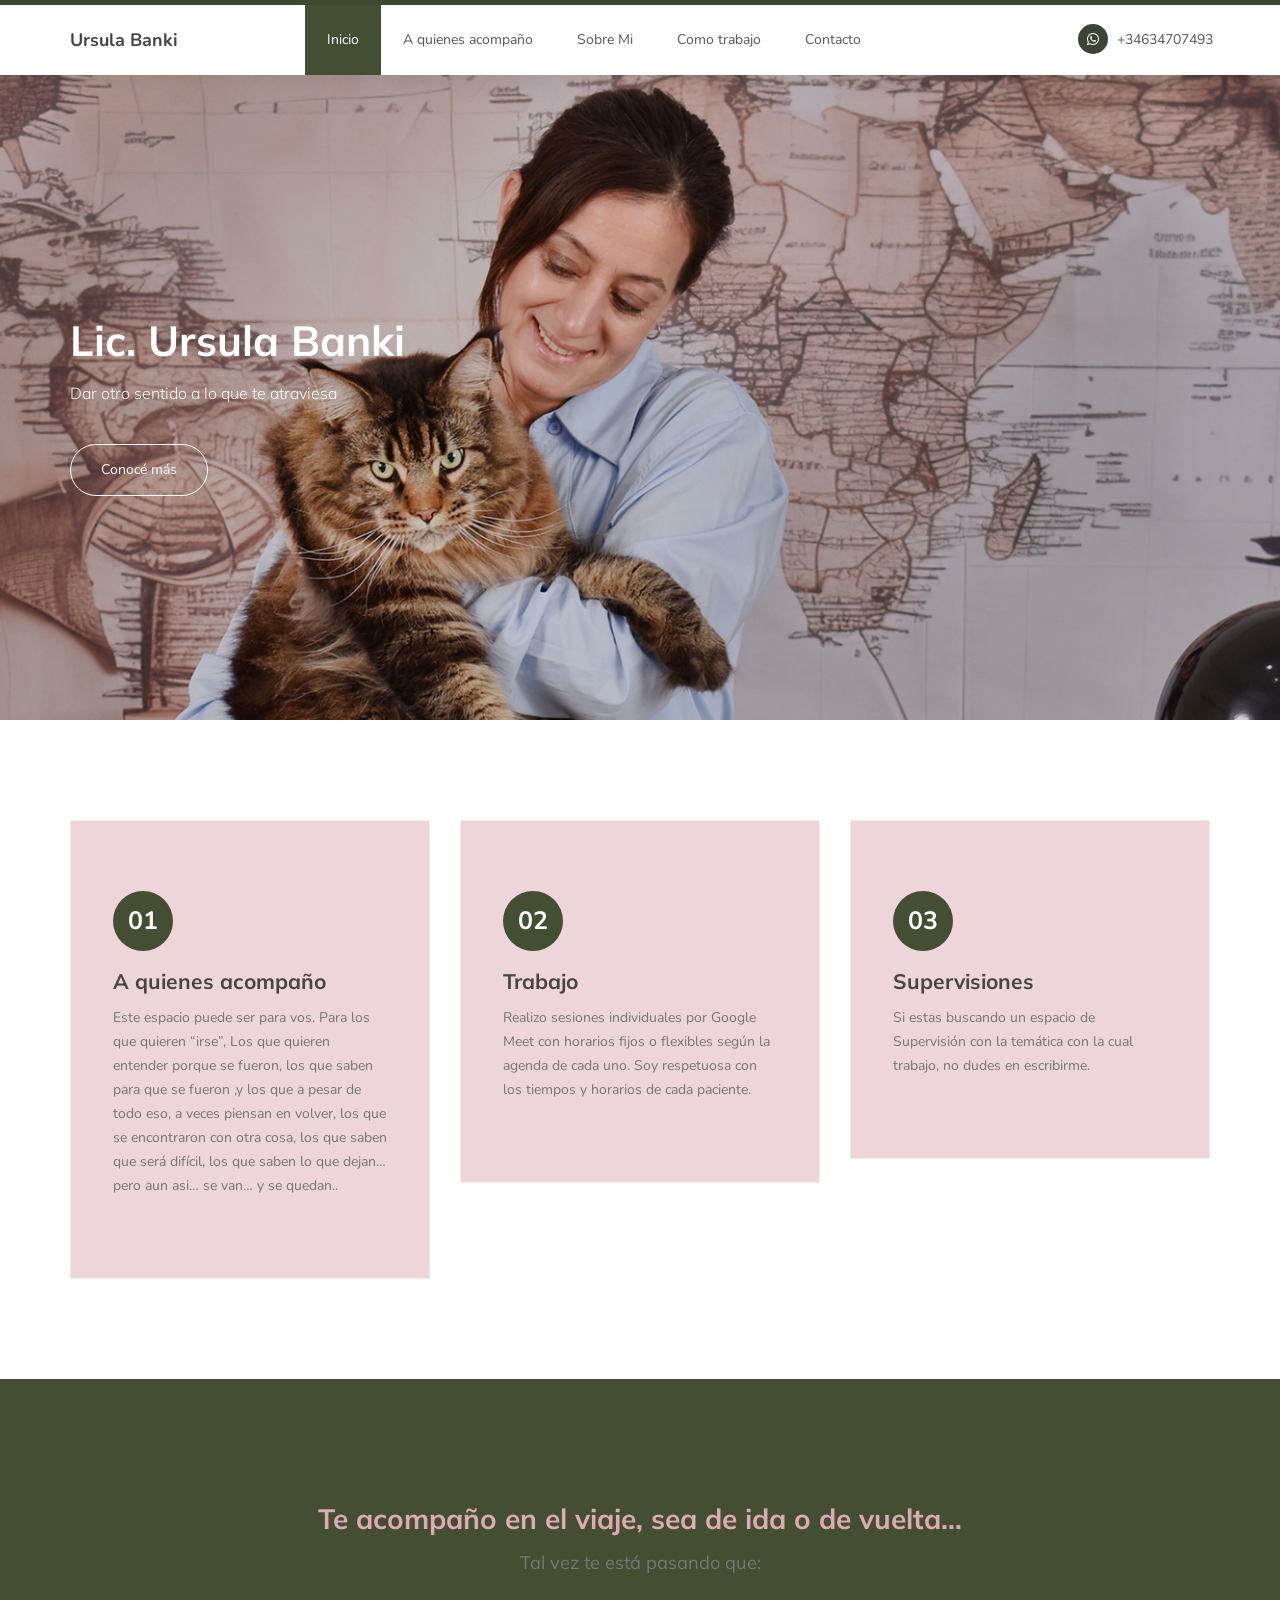
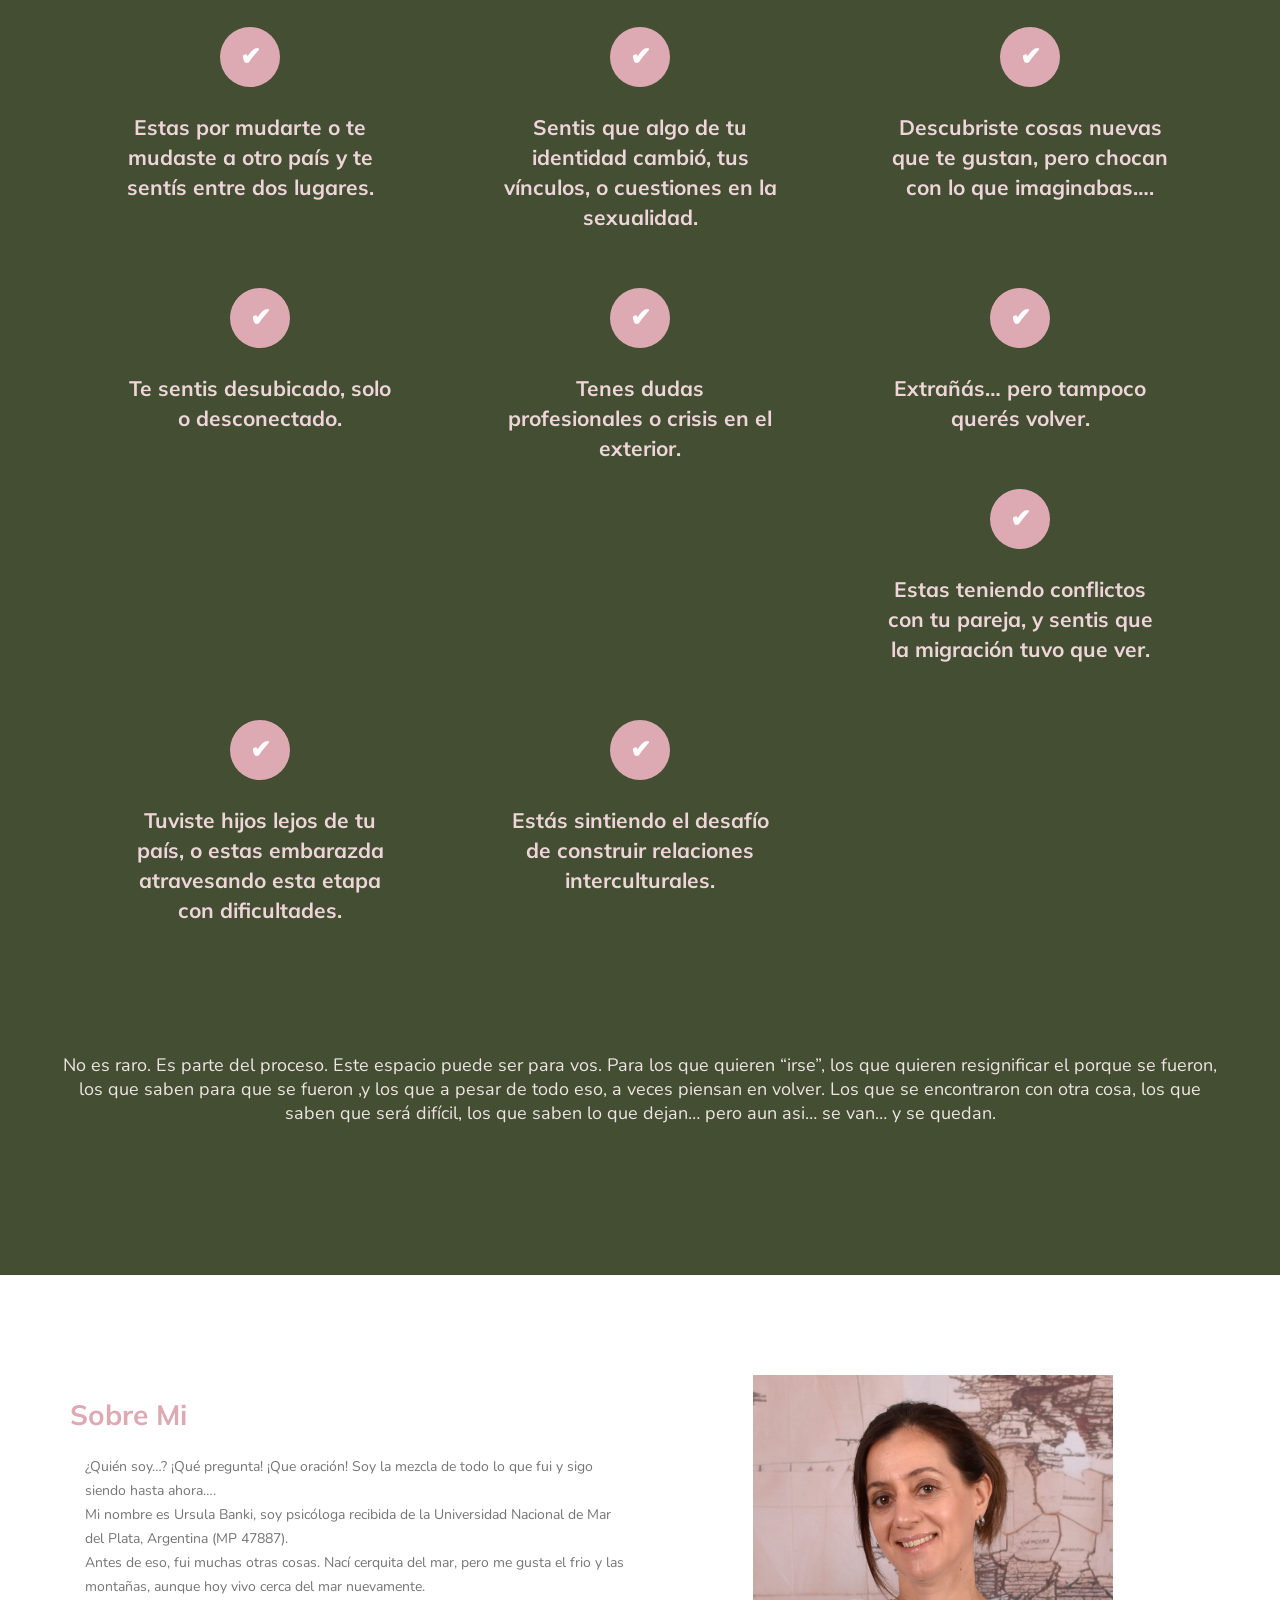
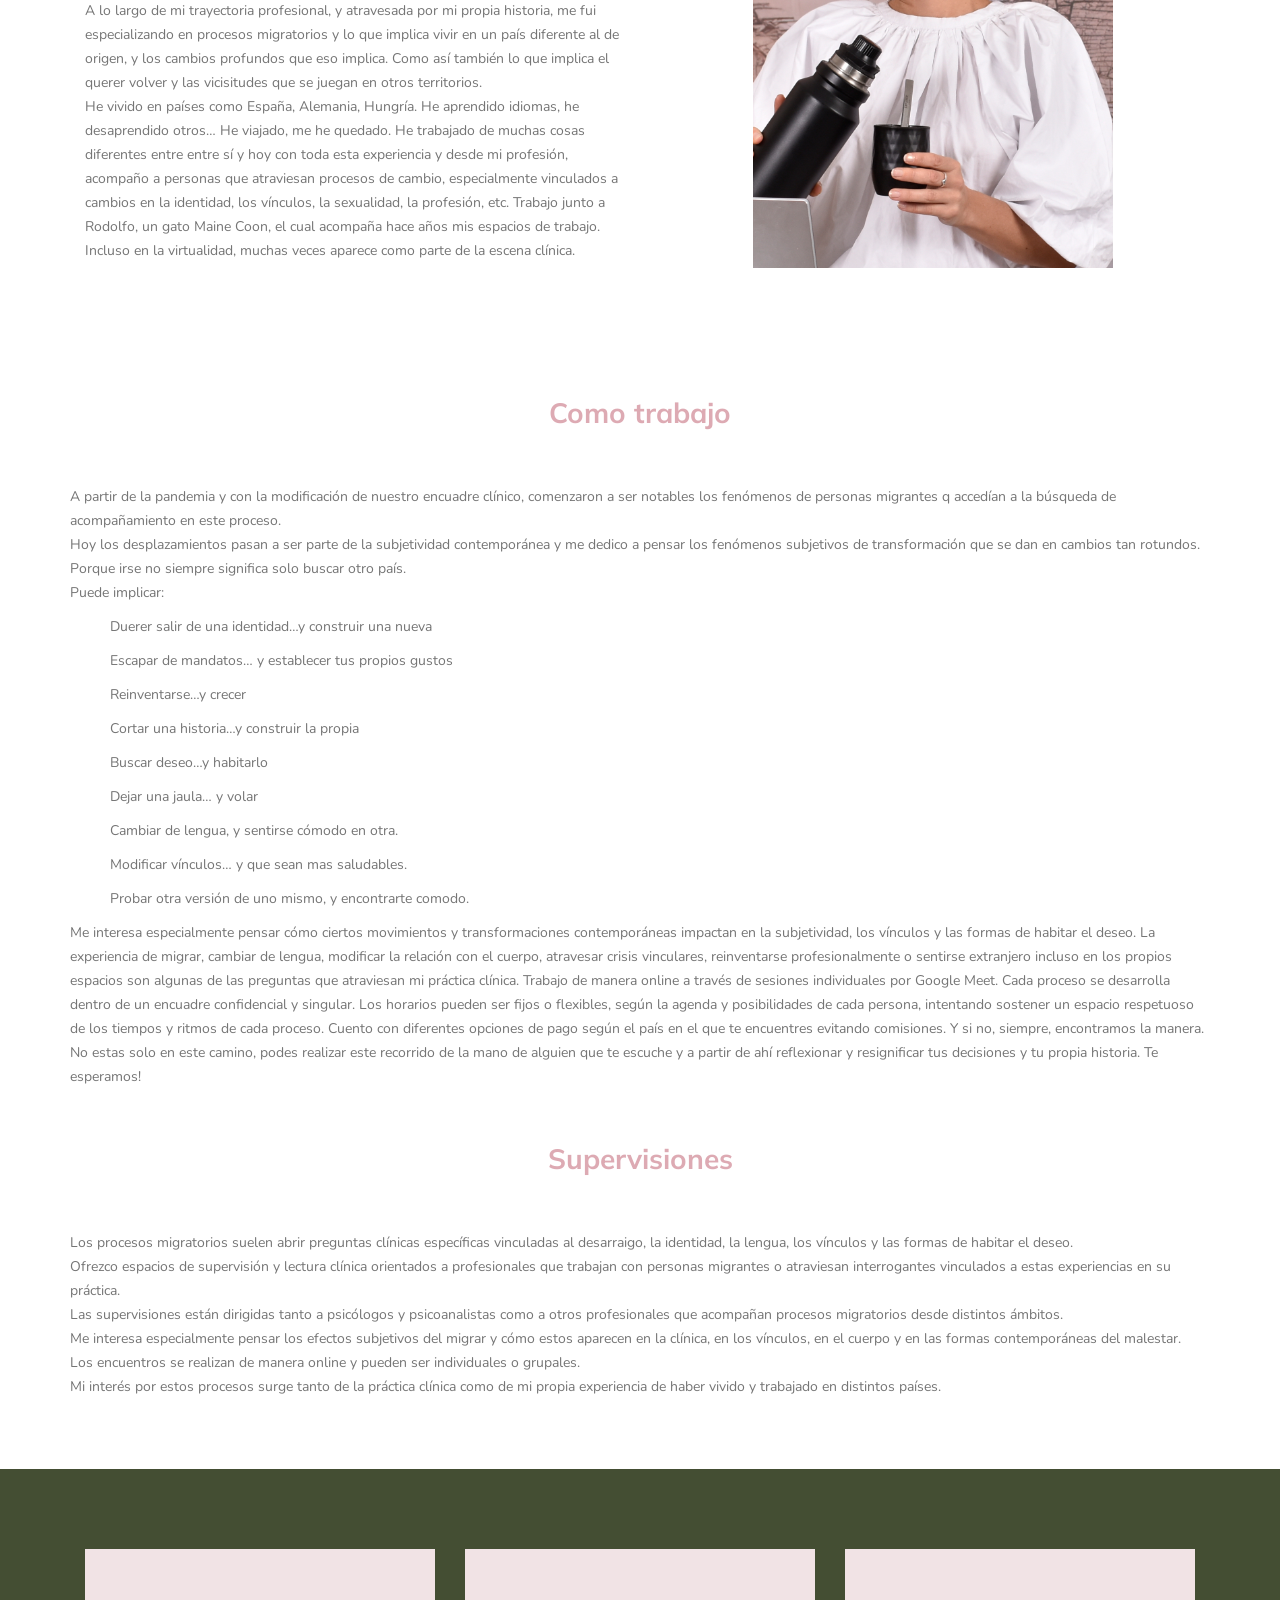
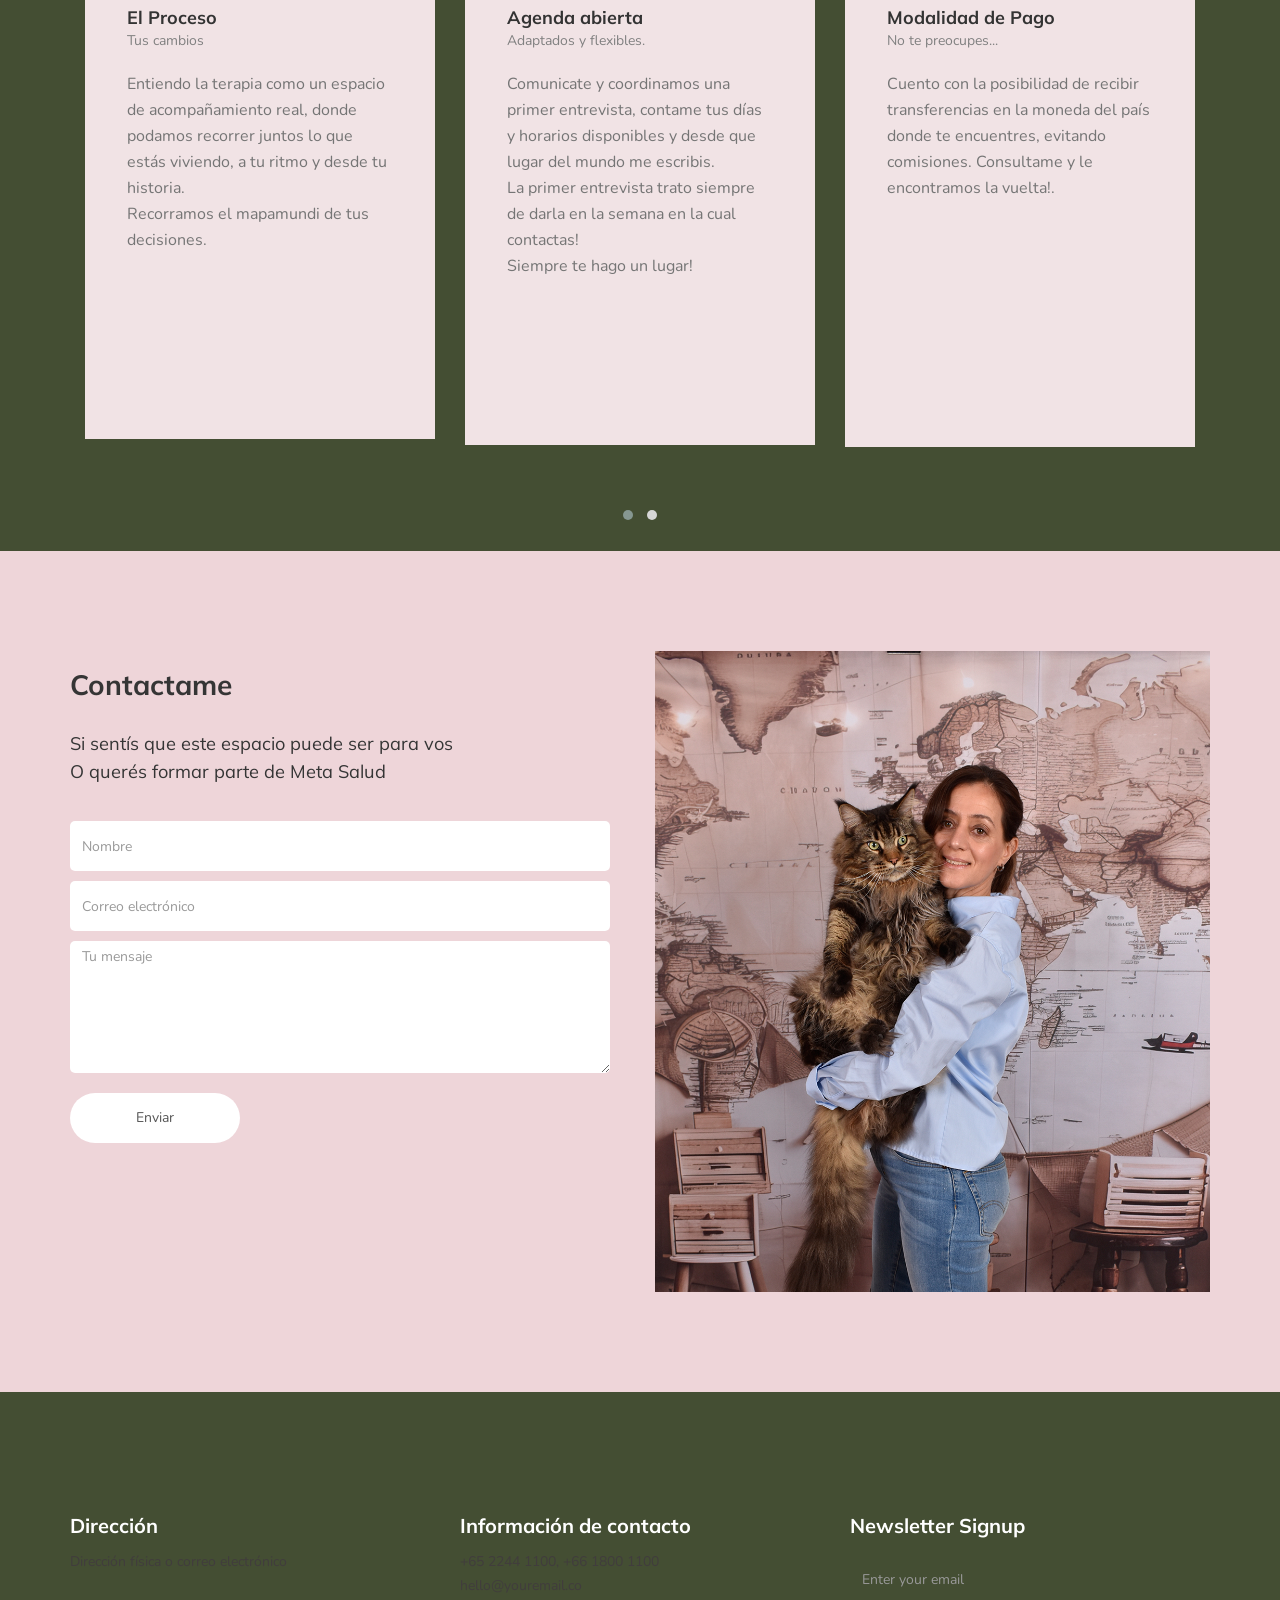
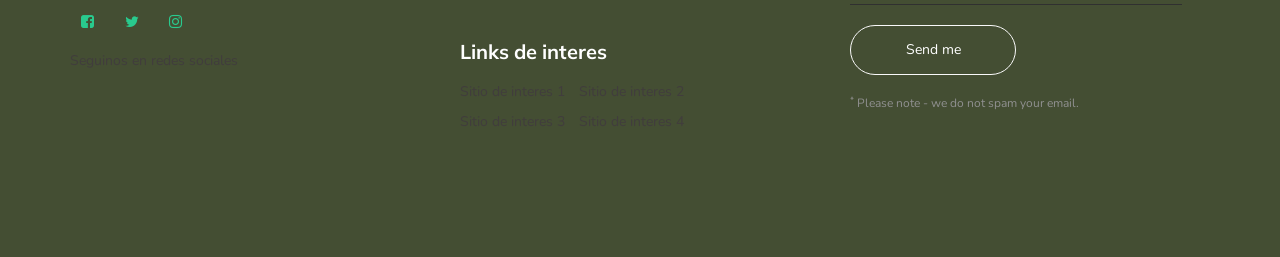
<file: index.html>
<!DOCTYPE html>
<html lang="en">
<head>

     <title>Ursula Banki</title>
<!-- 

Known Template 

https://templatemo.com/tm-516-known

-->
     <meta charset="UTF-8">
     <meta http-equiv="X-UA-Compatible" content="IE=Edge">
     <meta name="description" content="">
     <meta name="keywords" content="">
     <meta name="author" content="">
     <meta name="viewport" content="width=device-width, initial-scale=1, maximum-scale=1">

     <link rel="stylesheet" href="css/bootstrap.min.css">
     <link rel="stylesheet" href="css/font-awesome.min.css">
     <link rel="stylesheet" href="css/owl.carousel.css">
     <link rel="stylesheet" href="css/owl.theme.default.min.css">

     <!-- MAIN CSS -->
     <link rel="stylesheet" href="css/templatemo-style.css">

</head>
<body id="top" data-spy="scroll" data-target=".navbar-collapse" data-offset="50">

     <!-- PRE LOADER -->
     <section class="preloader">
          <div class="spinner">

               <span class="spinner-rotate"></span>
               
          </div>
     </section>


     <!-- MENU -->
     <section class="navbar custom-navbar navbar-fixed-top" role="navigation">
          <div class="container">

               <div class="navbar-header">
                    <button class="navbar-toggle" data-toggle="collapse" data-target=".navbar-collapse">
                         <span class="icon icon-bar"></span>
                         <span class="icon icon-bar"></span>
                         <span class="icon icon-bar"></span>
                    </button>

                    <!-- lOGO TEXT HERE -->
                    <a href="#" class="navbar-brand">Ursula Banki</a>
               </div>

               <!-- MENU LINKS -->
               <div class="collapse navbar-collapse">
                    <ul class="nav navbar-nav navbar-nav-first">
                         <li><a href="#top" class="smoothScroll">Inicio</a></li>
                         <li><a href="#team" class="smoothScroll">A quienes acompaño</a></li>
                         <li><a href="#about" class="smoothScroll">Sobre Mi</a></li>
                         <li><a href="#courses" class="smoothScroll">Como trabajo</a></li>
                         <li><a href="#contact" class="smoothScroll">Contacto</a></li>
                    </ul>

                    <ul class="nav navbar-nav navbar-right">
                         <li><a href="https://wa.me/+34634707493"><i class="fa fa-whatsapp"></i> +34634707493</a></li>
                    </ul>
               </div>

          </div>
     </section>


     <!-- HOME -->
     <section id="home">
          <div class="row">

                    <div class="owl-carousel owl-theme home-slider">
                         <div class="item item-first">
                              <div class="caption">
                                   <div class="container">
                                        <div class="col-md-6 col-sm-12">
                                             <h1>Lic. Ursula Banki</h1>
                                             <h3>Dar otro sentido a lo que te atraviesa</h3>
                                             <a href="#feature" class="section-btn btn btn-default smoothScroll">Conocé más</a>
                                        </div>
                                   </div>
                              </div>
                         </div>

                         <div class="item item-second">
                              <div class="caption">
                                   <div class="container">
                                        <div class="col-md-6 col-sm-12">
                                             <h1>Lic. Ursula Banki</h1>
                                             <h3>El inconciente es un mapamundi a recorrer,<br> y podemos recorrerlo juntos.</h3>
                                             <a href="#feature" class="section-btn btn btn-default smoothScroll">Conocé más</a>
                                        </div>
                                   </div>
                              </div>
                         </div>

                         <div class="item item-third">
                              <div class="caption">
                                   <div class="container">
                                        <div class="col-md-6 col-sm-12">
                                             <h1>¿Querés formar<br>parte de<br>Meta Salud?</h1>
                                             <h3>Sumate a esta propuesta.</h3>

                                             <a href="#contact" class="section-btn btn btn-default smoothScroll">Contactame</a>
                                        </div>
                                   </div>
                              </div>
                         </div>
                    </div>
          </div>
     </section>


     <!-- FEATURE -->
     <section id="feature">
          <div class="container">
               <div class="row">

                    <div class="col-md-4 col-sm-4">
                         <div class="feature-thumb">
                              <span>01</span>
                              <h3>A quienes acompaño</h3>
                              <p>Este espacio puede ser para vos. Para los que quieren “irse”, Los que quieren entender porque se fueron, los que saben para que se fueron ,y los que a pesar de todo eso, a veces piensan en volver, los que se encontraron con otra cosa, los que saben que será difícil, los que saben lo que dejan…pero aun asi… se van… y se quedan..</p>
                         </div>
                    </div>

                    <div class="col-md-4 col-sm-4">
                         <div class="feature-thumb">
                              <span>02</span>
                              <h3>Trabajo</h3>
                              <p>Realizo sesiones individuales por Google Meet con horarios fijos o flexibles según la agenda de cada uno. Soy respetuosa con los tiempos y horarios de cada paciente.</p>
                         </div>
                    </div>

                    <div class="col-md-4 col-sm-4">
                         <div class="feature-thumb">
                              <span>03</span>
                              <h3>Supervisiones</h3>
                              <p>Si estas buscando un espacio de Supervisión con la temática con la cual trabajo, no dudes en escribirme.</p>
                         </div>
                    </div>

               </div>
          </div>
     </section>
     <!-- TEAM -->
     <section id="team">
          <div class="container">
               <div class="row">

                    <div class="col-md-12 col-sm-12">
                         <div class="section-title2">
                              <h2>Te acompaño en el viaje, sea de ida o de vuelta…<small><br>Tal vez te está pasando que:</small></h2>
                         </div>
                    </div>
                                       
         <section id="feature2">
          <div class="container">
               <div class="row">

                    <div class="col-md-4 col-sm-4">
                         <div class="feature-thumb2">
                              <span>✔</span>
                              <h3 class="acomp">Estas por mudarte o te mudaste a otro país y te sentís entre dos lugares.</h3>
                               </div>
                    </div>

                    <div class="col-md-4 col-sm-4">
                         <div class="feature-thumb2">
                              <span>✔</span>
                              <h3 class="acomp">Sentis que algo de tu identidad cambió, tus vínculos, o cuestiones en la sexualidad.</h3>
                         </div>
                    </div>

                    <div class="col-md-4 col-sm-4">
                         <div class="feature-thumb2">
                              <span>✔</span>
                              <h3 class="acomp">Descubriste cosas nuevas que te gustan, pero chocan con lo que imaginabas….</h3>
                         </div>
                    </div>

               </div>

                    <div class="col-md-4 col-sm-4">
                         <div class="feature-thumb2">
                              <span>✔</span>
                              <h3 class="acomp">Te sentis desubicado, solo o desconectado.</h3>
                               </div>
                    </div>

                    <div class="col-md-4 col-sm-4">
                         <div class="feature-thumb2">
                              <span>✔</span>
                              <h3 class="acomp">Tenes dudas profesionales o crisis en el exterior.</h3>
                         </div>
                    </div>

                    <div class="col-md-4 col-sm-4">
                         <div class="feature-thumb2">
                              <span>✔</span>
                              <h3 class="acomp">Extrañás… pero tampoco querés volver.</h3>
                         </div>
                    </div>
                         <div class="col-md-4 col-sm-4">
                         <div class="feature-thumb2">
                              <span>✔</span>
                              <h3 class="acomp">Estas teniendo conflictos con tu pareja, y sentis que la migración tuvo que ver.</h3>
                         </div>
                    </div>
                          <div class="col-md-4 col-sm-4">
                          <div class="feature-thumb2">
                          <span>✔</span>
                          <h3 class="acomp">Tuviste hijos lejos de tu país, o estas embarazda atravesando esta etapa con dificultades.</h3>
                         </div>
                    </div>
                    <div class="col-md-4 col-sm-4">
                         <div class="feature-thumb2">
                              <span>✔</span>
                              <h3 class="acomp">Estás sintiendo el desafío de construir relaciones interculturales.</h3>
                         </div>

                    
                    
               </div>
          </div>
     </section>
<p class="acompp">No es raro.
Es parte del proceso.

Este espacio puede ser para vos. Para los que quieren “irse”, los que quieren resignificar el porque se fueron, los que saben para que se fueron ,y los que a pesar de todo eso, a veces piensan en volver. Los que se encontraron con otra cosa, los que saben que será difícil, los que saben lo que dejan… pero aun asi… se van… y se quedan.
</p>
                                       <br><br>
                    

                    <!--div class="col-md-3 col-sm-6">
                         <div class="team-thumb">
                              <div class="team-image">
                                   <img src="images/author-image1.jpg" class="img-responsive" alt="">
                              </div>
                              <div class="team-info">
                                   <h3>Mark Wilson</h3>
                                   <span>I love Teaching</span>
                              </div>
                              <ul class="social-icon">
                                   <li><a href="#" class="fa fa-facebook-square" attr="facebook icon"></a></li>
                                   <li><a href="#" class="fa fa-twitter"></a></li>
                                   <li><a href="#" class="fa fa-instagram"></a></li>
                              </ul>
                         </div>
                    </div>

                    <div class="col-md-3 col-sm-6">
                         <div class="team-thumb">
                              <div class="team-image">
                                   <img src="images/author-image2.jpg" class="img-responsive" alt="">
                              </div>
                              <div class="team-info">
                                   <h3>Catherine</h3>
                                   <span>Education is the key!</span>
                              </div>
                              <ul class="social-icon">
                                   <li><a href="#" class="fa fa-google"></a></li>
                                   <li><a href="#" class="fa fa-instagram"></a></li>
                              </ul>
                         </div>
                    </div>

                    <div class="col-md-3 col-sm-6">
                         <div class="team-thumb">
                              <div class="team-image">
                                   <img src="images/author-image3.jpg" class="img-responsive" alt="">
                              </div>
                              <div class="team-info">
                                   <h3>Jessie Ca</h3>
                                   <span>I like Online Courses</span>
                              </div>
                              <ul class="social-icon">
                                   <li><a href="#" class="fa fa-twitter"></a></li>
                                   <li><a href="#" class="fa fa-envelope-o"></a></li>
                                   <li><a href="#" class="fa fa-linkedin"></a></li>
                              </ul>
                         </div>
                    </div>

                    <div class="col-md-3 col-sm-6">
                         <div class="team-thumb">
                              <div class="team-image">
                                   <img src="images/author-image4.jpg" class="img-responsive" alt="">
                              </div>
                              <div class="team-info">
                                   <h3>Andrew Berti</h3>
                                   <span>Learning is fun</span>
                              </div>
                              <ul class="social-icon">
                                   <li><a href="#" class="fa fa-twitter"></a></li>
                                   <li><a href="#" class="fa fa-google"></a></li>
                                   <li><a href="#" class="fa fa-behance"></a></li>
                              </ul>
                         </div-->
                    </div>

               </div>
          </div>
     </section>
     <!-- ABOUT -->
     <section id="about">
          <div class="container">
               <div class="row">

                    <div class="col-md-6 col-sm-12">
                         <div class="about-info">
                              <h2>Sobre Mi</h2></p>

                              <figure>
                                   <figcaption>
                                        <p> ¿Quién soy…? ¡Qué pregunta! ¡Que oración! Soy la mezcla de todo lo que fui y sigo siendo hasta ahora….<br>

Mi nombre es Ursula Banki, soy psicóloga recibida de la Universidad Nacional de Mar del Plata, Argentina (MP 47887).<br>
Antes de eso, fui muchas otras cosas. Nací cerquita del mar, pero me gusta el frio y las montañas, aunque hoy vivo cerca del mar nuevamente.<br>
A lo largo de mi trayectoria profesional, y atravesada por mi propia historia, me fui especializando en procesos migratorios y lo que implica vivir en un país diferente al de origen, y los cambios profundos que eso implica. Como así también lo que implica el querer volver y las vicisitudes que se juegan en otros territorios.<br>
He vivido en países como España, Alemania, Hungría. He aprendido idiomas, he desaprendido otros… He viajado, me he quedado. He trabajado de muchas cosas diferentes entre entre sí y hoy con toda esta experiencia y desde mi profesión, acompaño a personas que atraviesan procesos de cambio, especialmente vinculados a cambios en la identidad, los vínculos, la sexualidad, la profesión, etc.
Trabajo junto a Rodolfo, un gato Maine Coon, el cual acompaña hace años mis espacios de trabajo. Incluso en la virtualidad, muchas veces aparece como parte de la escena clínica.

</p>

                        </div>
                    </div>

                    <div class="col-md-offset-1 col-md-4 col-sm-12">
                         <div>
                          <img src="images/fotoursu.jpg" class="img-responsive" alt="">
                             
                         </div>
                    </div>

               </div>
          </div>
     </section>

     <!-- Courses -->
     <section id="courses">
          <div class="container">
               <div class="row">

                    <div class="col-md-12 col-sm-12">
                         <div class="section-title">
                              <h2>Como trabajo</h2>
                         </div>

     <section id="courses" style="padding-top:2px">
          <div>
               <div>
                                        <p>A partir de la pandemia y con la modificación de nuestro encuadre clínico, comenzaron a ser notables los fenómenos de personas migrantes q accedían a la búsqueda de acompañamiento en este proceso.<br>
Hoy los desplazamientos pasan a ser parte de la subjetividad contemporánea y me dedico a pensar los fenómenos subjetivos de transformación que se dan en cambios tan rotundos. Porque irse no siempre significa solo buscar otro país. <br>Puede implicar:
 <div class="lista">
 <ul>Duerer salir de una identidad…y construir una nueva</ul>
 <ul>Escapar de mandatos… y establecer tus propios gustos</ul>
 <ul>Reinventarse…y crecer</ul>
 <ul>Cortar una historia…y construir la propia</ul>
 <ul>Buscar deseo…y habitarlo</ul>
 <ul>Dejar una jaula… y volar</ul>
 <ul>Cambiar de lengua, y sentirse cómodo en otra.</ul>
 <ul>Modificar vínculos… y que sean mas saludables.</ul>
 <ul>Probar otra versión de uno mismo, y encontrarte comodo.</ul></div>
<p>Me interesa especialmente pensar cómo ciertos movimientos y transformaciones contemporáneas impactan en la subjetividad, los vínculos y las formas de habitar el deseo.
La experiencia de migrar, cambiar de lengua, modificar la relación con el cuerpo, atravesar crisis vinculares, reinventarse profesionalmente o sentirse extranjero incluso en los propios espacios son algunas de las preguntas que atraviesan mi práctica clínica.
Trabajo de manera online a través de sesiones individuales por Google Meet. Cada proceso se desarrolla dentro de un encuadre confidencial y singular.
Los horarios pueden ser fijos o flexibles, según la agenda y posibilidades de cada persona, intentando sostener un espacio respetuoso de los tiempos y ritmos de cada proceso. Cuento con diferentes opciones de pago según el país en el que te encuentres evitando comisiones. Y si no, siempre, encontramos la manera.
No estas solo en este camino, podes realizar este recorrido de la mano de alguien que te escuche y a partir de ahí reflexionar y resignificar tus decisiones y tu propia historia.
Te esperamos!</p>

<br><br>

              <div class="section-title">                         
             <h2>Supervisiones</h2></div>
                       
     <section id="courses" style="padding-top:2px">
                    
                                        <p>Los procesos migratorios suelen abrir preguntas clínicas específicas vinculadas al desarraigo, la identidad, la lengua, los vínculos y las formas de habitar el deseo.<br>
Ofrezco espacios de supervisión y lectura clínica orientados a profesionales que trabajan con personas migrantes o atraviesan interrogantes vinculados a estas experiencias en su práctica.<br>
Las supervisiones están dirigidas tanto a psicólogos y psicoanalistas como a otros profesionales que acompañan procesos migratorios desde distintos ámbitos.<br>
Me interesa especialmente pensar los efectos subjetivos del migrar y cómo estos aparecen en la clínica, en los vínculos, en el cuerpo y en las formas contemporáneas del malestar.<br>
Los encuentros se realizan de manera online y pueden ser individuales o grupales.<br>
Mi interés por estos procesos surge tanto de la práctica clínica como de mi propia experiencia de haber vivido y trabajado en distintos países.
</p>
                    </div>
                    <div class="col-md-offset-1 col-md-4 col-sm-12">
                         <div>
                         </div>
                    </div>
               </div>
          </div>
          </div>
     </section>

     <!-- TESTIMONIAL -->
     <section id="testimonial">
          <div class="container">
               <div class="row">

                    <div class="col-md-12 col-sm-12">
                         <div class="section-title">
                         </div>

                         <div class="owl-carousel owl-theme owl-client">
                              <div class="col-md-4 col-sm-4">
                                   <div class="item">
                                        <div class="tst-author">
                                             <h4>El Proceso</h4>
                                             <span>Tus cambios</span>
                                        </div>
                                        <p>Entiendo la terapia como un espacio de acompañamiento real, donde podamos recorrer juntos lo que estás viviendo, a tu ritmo y desde tu historia. <br>Recorramos el mapamundi de tus decisiones.</p><br><br><br><br><br><br>
                                   </div>
                              </div>

                              <div class="col-md-4 col-sm-4">
                                   <div class="item">
                                        <div class="tst-author">
                                             <h4>Agenda abierta</h4>
                                             <span>Adaptados y flexibles.</span>
                                        </div>
                                        <p>Comunicate y coordinamos una primer entrevista, contame tus días y horarios disponibles y desde que lugar del mundo me escribis.<br>
La primer entrevista trato siempre de darla en la semana en la cual contactas!<br>
Siempre te hago un lugar!
</p><br><br><br><br><br>
                                   </div>
                              </div>

                              <div class="col-md-4 col-sm-4">
                                   <div class="item">
                                        <div class="tst-author">
                                             <h4>Modalidad de Pago</h4>
                                             <span>No te preocupes...</span>
                                        </div>
                                        <p>Cuento con la posibilidad de recibir transferencias en la moneda del país donde te encuentres, evitando comisiones. Consultame y le encontramos la vuelta!.</p><br><br><br><br><br><br><br><br><br>
                                   </div>
                              </div>
                              <div class="col-md-4 col-sm-4">
                                   <div class="item">
                                        <div class="tst-author">
                                             <h4>Maine Coon</h4>
                                             <span>Una raza sensible...</span>
                                        </div>
                                        <p>Los gatos Maine Coon son reconocidos por su sensibilidad y su presencia en experiencias de zooterapia. Son conocidos por su paciencia y adaptabilidad, lo que ayuda a reducir los niveles de estrés, ansiedad y presión arterial en entornos clínicos o niños con autismo.</p><br><br><br><br>
                                   </div>
                              </div>

                              <div class="col-md-4 col-sm-4">
                                   <div class="item">
                                        <div class="tst-author">
                                             <h4>Rodolfo</h4>
                                             <span>Parte de nosotros</span>
                                        </div>
                                        <p>Rodolfo o Rodo, como muchos lo conocen, es un gato Maine Coon de cinco años de edad y 10 kilos de amor, que me acompaña desde mis años de atención presencial y que hoy también forma parte de la escena clínica online. <br>Rodolfo ha sido muchas veces una guía silenciosa en procesos terapéuticos y momentos de especial sensibilidad, desde el afecto, la percepción y el acompañamiento </p>
                                   </div>
                              </div>

                         </div>

               </div>
          </div>
     </section> 


     <!-- CONTACT -->
     <section id="contact">
          <div class="container">
               <div class="row">

                    <div class="col-md-6 col-sm-12">
                         <form id="contact-form" role="form" action="" method="post">
                              <div class="section-title">
                                   <h2>Contactame</h2><br>
                                   <h2><small>Si sentís que este espacio puede ser para vos</small></h2>
                                    <h2><small>O querés formar parte de Meta Salud</small></h2>
                              </div>

                              <div class="col-md-12 col-sm-12">
                                   <input type="text" class="form-control" placeholder="Nombre" name="name" required>
                    
                                   <input type="email" class="form-control" placeholder="Correo electrónico" name="email" required>

                                   <textarea class="form-control" rows="6" placeholder="Tu mensaje" name="message" required></textarea>
                              </div>

                              <div class="col-md-4 col-sm-12">
                                   <input type="submit" class="form-control" name="send message" value="Enviar">
                              </div>

                         </form>
                    </div>

                    <div class="col-md-6 col-sm-12">
                         <div class="contact-image">
                              <img src="images/contact-image.jpg" class="img-responsive" alt="Smiling Two Girls">
                         </div>
                    </div>

               </div>
          </div>
     </section>       


     <!-- FOOTER -->
     <footer id="footer">
          <div class="container">
               <div class="row">

                    <div class="col-md-4 col-sm-6">
                         <div class="footer-info">
                              <div class="section-title">
                                   <h2>Dirección</h2>
                              </div>
                              <address>
                                   <p>Dirección física o correo electrónico</p>
                              </address>

                              <ul class="social-icon">
                                   <li><a href="#" class="fa fa-facebook-square" attr="facebook icon"></a></li>
                                   <li><a href="#" class="fa fa-twitter"></a></li>
                                   <li><a href="#" class="fa fa-instagram"></a></li>
                              </ul>

                              <div class="copyright-text"> 
                                   <p>Seguinos en redes sociales</p>
                                   
                              </div>
                         </div>
                    </div>

                    <div class="col-md-4 col-sm-6">
                         <div class="footer-info">
                              <div class="section-title">
                                   <h2>Información de contacto</h2>
                              </div>
                              <address>
                                   <p>+65 2244 1100, +66 1800 1100</p>
                                   <p><a href="mailto:youremail.co">hello@youremail.co</a></p>
                              </address>

                              <div class="footer_menu">
                                   <h2>Links de interes</h2>
                                   <ul>
                                        <li><a href="#">Sitio de interes 1</a></li>
                                        <li><a href="#">Sitio de interes 2</a></li>
                                        <li><a href="#">Sitio de interes 3</a></li>
                                        <li><a href="#">Sitio de interes 4</a></li>
                                   </ul>
                              </div>
                         </div>
                    </div>

                    <div class="col-md-4 col-sm-12">
                         <div class="footer-info newsletter-form">
                              <div class="section-title">
                                   <h2>Newsletter Signup</h2>
                              </div>
                              <div>
                                   <div class="form-group">
                                        <form action="#" method="get">
                                             <input type="email" class="form-control" placeholder="Enter your email" name="email" id="email" required>
                                             <input type="submit" class="form-control" name="submit" id="form-submit" value="Send me">
                                        </form>
                                        <span><sup>*</sup> Please note - we do not spam your email.</span>
                                   </div>
                              </div>
                         </div>
                    </div>
                    
               </div>
          </div>
     </footer>


     <!-- SCRIPTS -->
     <script src="js/jquery.js"></script>
     <script src="js/bootstrap.min.js"></script>
     <script src="js/owl.carousel.min.js"></script>
     <script src="js/smoothscroll.js"></script>
     <script src="js/custom.js"></script>

</body>
</html>
</file>
<file: css/templatemo-style.css>
/*

Known Template 

https://templatemo.com/tm-516-known

*/

  @import url('https://fonts.googleapis.com/css?family=Muli:300,700|Nunito');

  body {
    background: #ffffff;
    font-family: 'Nunito', sans-serif;
    overflow-x: hidden;
    padding-top: 70px;
  }


  /*---------------------------------------
     TYPOGRAPHY              
  -----------------------------------------*/

  h1,h2,h3,h4,h5,h6 {
    font-family: 'Muli', sans-serif;
    font-weight: bold;
    line-height: inherit;
  }

  h1 {
    color: #252525;
    font-size: 3em;
    line-height: normal;
  }

  h2 {
    color: #ddaab3;
    font-size: 2em;
    padding-bottom: 10px;
  }

  h3 {
    font-size: 1.5em;
    margin-bottom: 0;
  }

  h3,
  h3 a {
    color: #454545;
  }

  p {
    color: #757575;
    font-size: 14px;
    font-weight: normal;
    line-height: 24px;
  }

  .lista {
    line-height: 24px; 
	color: #757575;
    font-size: 14px;
    font-weight: normal;
  }

  /*---------------------------------------
     GENERAL               
  -----------------------------------------*/

  html{
    -webkit-font-smoothing: antialiased;
  }

  a {
    color: #252525;
    -webkit-transition: 0.5s;
    transition: 0.5s;
    text-decoration: none !important;
  }

  a,
  input, button,
  .form-control {
    -webkit-transition: 0.5s;
    transition: 0.5s;
  }

  a:hover, a:active, a:focus {
    color: #29ca8e;
    outline: none;
  }

  ::-webkit-scrollbar{
    width: 8px;
    height: 8px;
  }

  ::-webkit-scrollbar-thumb {
    cursor: pointer;
    background: #000000;
  }

  .section-title {
    padding-bottom: 40px;
  }

  .section-title h2 {
    margin: 0;
  }

  .section-title small {
    display: block;
  }

  .overlay {
    background: rgba(20,20,20,0.5);
    position: absolute;
    top: 0;
    right: 0;
    bottom: 0;
    left: 0;
    width: 100%;
    height: 100%;
  }

  .entry-form {
    background: #252020;
    border-radius: 100%;
    text-align: center;
    padding: 6em;
    width: 450px;
    height: 450px;
  }

  .entry-form h2 {
    color: #ffffff;
    margin: 0;
  }

  .entry-form .form-control {
    background: transparent;
    border: 0;
    border-bottom: 1px solid;
    border-radius: 0;
    box-shadow: none;
    height: 45px;
    margin: 10px 0;
  }

  .entry-form .submit-btn {
    background: #ffffff;
    border-radius: 50px;
    border: 0;
    color: #252020;
    width: 50%;
    height: 50px;
    margin: 30px auto;
    margin-bottom: 10px;
  }

  .entry-form .submit-btn:hover {
    background: #3f51b5;
    color: #ffffff;
  }
  
   #courses {
    position: relative;
    padding: 20px 0;
  } 
  #testimonial {
    position: relative;
    padding: 20px 0;
  }
  section {
    position: relative;
    padding: 100px 0;
  }

  #team,
  #testimonial {
    background: #444e33;
  }

  #team, 
  #testimonial {
    text-align: center;
  }
  
  #google-map iframe {
    border: 0;
    width: 100%;
    height: 390px;
  }



  /*---------------------------------------
     BUTTONS               
  -----------------------------------------*/

  .section-btn {
    background: transparent;
    border-radius: 50px;
    border: 1px solid #ffffff;
    color: #ffffff;
    font-size: inherit;
    font-weight: normal;
    padding: 15px 30px;
    transition: 0.5s;
  }

  .section-btn:hover {
    background: #ffffff;
    border-color: transparent;
  }



  /*---------------------------------------
       PRE LOADER              
  -----------------------------------------*/

  .preloader {
    position: fixed;
    top: 0;
    left: 0;
    width: 100%;
    height: 100%;
    z-index: 99999;
    display: flex;
    flex-flow: row nowrap;
    justify-content: center;
    align-items: center;
    background: none repeat scroll 0 0 #ffffff;
  }

  .spinner {
    border: 1px solid transparent;
    border-radius: 3px;
    position: relative;
  }

  .spinner:before {
    content: '';
    box-sizing: border-box;
    position: absolute;
    top: 50%;
    left: 50%;
    width: 45px;
    height: 45px;
    margin-top: -10px;
    margin-left: -10px;
    border-radius: 50%;
    border: 1px solid #575757;
    border-top-color: #ffffff;
    animation: spinner .9s linear infinite;
  }

  @-webkit-@keyframes spinner {
    to {transform: rotate(360deg);}
  }

  @keyframes spinner {
    to {transform: rotate(360deg);}
  }



  /*---------------------------------------
      MENU              
  -----------------------------------------*/

  .custom-navbar {
    background: #ffffff;
    border-top: 5px solid #3e4730;
    border-bottom: 0;
    -webkit-box-shadow: 0 1px 30px rgba(0, 0, 0, 0.1);
    -moz-box-shadow: 0 1px 30px rgba(0, 0, 0, 0.1);
    box-shadow: 0 1px 30px rgba(0, 0, 0, 0.1);
    padding: 12px 0;
    margin-bottom: 0;
    padding: 0;
  }

  .custom-navbar .navbar-brand {
    color: #454545;
    font-size: 18px;
    font-weight: bold;
    line-height: 40px;
  }

  .custom-navbar .navbar-nav.navbar-nav-first {
    margin-left: 8em;
  }

  .custom-navbar .navbar-nav.navbar-right li a {
    padding-right: 12px;
    padding-left: 12px;
  }

  .custom-navbar .navbar-nav.navbar-right li a .fa {
    background: #3d4435;
    border-radius: 100%;
    color: #ffffff;
    width: 30px;
    height: 30px;
    line-height: 30px;
    text-align: center;
    display: inline-block;
    margin-right: 5px;
  }

  .custom-navbar .nav li a {
    line-height: 40px;
    color: #575757;
    padding-right: 22px;
    padding-left: 22px;
  }

  .custom-navbar .navbar-nav > li > a:hover,
  .custom-navbar .navbar-nav > li > a:focus {
    background-color: transparent;
  }

  .custom-navbar .nav li a:hover {
    background-color: #444e33;
    color: #ffffff;
  }

  .custom-navbar .nav li.active > a {
    background-color: #444e33;
    color: #ffffff;
  }

  .custom-navbar .navbar-toggle {
    border: none;
    padding-top: 10px;
  }

  .custom-navbar .navbar-toggle {
    background-color: transparent;
  }

  .custom-navbar .navbar-toggle .icon-bar {
    background: #252525;
    border-color: transparent;
  }



  /*---------------------------------------
      HOME  & SLIDER            
  -----------------------------------------*/

  #home {
    padding: 0;
  }

  #home h1 {
    color: #ffffff;
  }

  #home h3 {
    color: #f9f9f9;
    font-size: 16px;
    font-weight: 300;
    margin: 0;
    padding: 5px 0 40px 0;
  }

  @media (min-width: 768px) {
    .home-slider .col-md-6 {
      padding-left: 0;
    }
  }

  .home-slider .caption {
    display: flex;
    justify-content: center;
    flex-direction: column;
    text-align: left;
    background-color: rgba(20,20,20,0.2);
    height: 100%;
    color: #fff;
    cursor: e-resize;
  }

  .home-slider .item {
    background-repeat: no-repeat;
    background-attachment: local;
    background-size: cover;
    height: 650px;
  }
  
  .caption h3 a { color: #FFF; }
  .caption h3 a:hover { color: #FF3; }

  .home-slider .item-first {
    background-image: url(../images/slider-image1.jpg);
	background-position: center;
  }

  .home-slider .item-second {
    background-image: url(../images/slider-image2.jpg);
  }

  .home-slider .item-third {
    background-image: url(../images/slider-image3.jpg);
  }



  /*---------------------------------------
      FEATURE              
  -----------------------------------------*/

  .feature-thumb {
    border: 1px solid #f0f0f0;
    padding: 5em 3em;
  }

  .feature-thumb span {
    background: #444e33;
    border-radius: 50px;
    color: #ffffff;
    font-size: 25px;
    font-weight: bold;
    display: inline-block;
    width: 60px;
    height: 60px;
    line-height: 60px;
    text-align: center;
    margin-bottom: 5px;
  }

  .feature-thumb h3 {
    margin: 10px 0;
  }

  .feature-thumb {
    border: 1px solid #f0f0f0;
    padding: 5em 3em;
  }

  .feature-thumb span {
    background: #444e33;
    border-radius: 50px;
    color: #ffffff;
    font-size: 25px;
    font-weight: bold;
    display: inline-block;
    width: 60px;
    height: 60px;
    line-height: 60px;
    text-align: center;
    margin-bottom: 5px;
  }

  .feature-thumb h3 {
    margin: 10px 0;
  }

  /*---------------------------------------
      FEATURE              
  -----------------------------------------*/
  .section-title2 {
    color: #d7d6c5;
  }
  .acomp {
    color: #eed5d9;
  }
  .feature-thumb2 {
    padding: 2em 3em;
  }
   .acompp {
    color: #efe4e4;
	font-size: 18px;
  }


  .feature-thumb2 span {
    background: #ddaab3;
    border-radius: 50px;
    color: #ffffff;
    font-size: 25px;
    font-weight: bold;
    display: inline-block;
    width: 60px;
    height: 60px;
    line-height: 60px;
    text-align: center;
    margin-bottom: 5px;
  }

  .feature-thumb h3 {
    margin: 10px 0;
  }

  .feature-thumb {
    border: 1px solid #f0f0f0;
	background-color: #eed5d9;
    padding: 5em 3em;
  }

  .feature-thumb span {
    background: #444e33;
    border-radius: 50px;
    color: #ffffff;
    font-size: 25px;
    font-weight: bold;
    display: inline-block;
    width: 60px;
    height: 60px;
    line-height: 60px;
    text-align: center;
    margin-bottom: 5px;
  }

  .feature-thumb h3 {
    margin: 10px 0;
  }



  /*---------------------------------------
      ABOUT              
  -----------------------------------------*/

  #about figure {
    display: inline-block;
    vertical-align: top;
    margin-left: 15px;
  }

  #about figure span {
    float: left;
    margin-left: -15px;
    padding: 15px 20px;
    position: relative;
    top: 20px;
  }

  #about figure span i {
    background: #abddd3;
    border-radius: 50px;
    color: #ffffff;
    font-size: 25px;
    width: 50px;
    height: 50px;
    line-height: 50px;
    text-align: center;
  }



  /*---------------------------------------
      TEAM              
  -----------------------------------------*/

  .team-thumb {
    background: #ffffff;
    position: relative;
    overflow: hidden;
    text-align: left;
  }

  .team-info {
    padding: 20px 30px;
  }

  .team-image img {
    width: 100%;
  }

  .team-thumb .social-icon {
    border-top: 1px solid #f0f0f0;
    padding: 4px 20px 0 20px;
  }

  .team-thumb .social-icon li a {
    background: #ffffff;
    color: #252020;
  }

  .team-info h3 {
    margin: 0;
  }


  /*---------------------------------------
      COURSES             
  -----------------------------------------*/

  #courses .section-title {
    text-align: center;
  }

  #courses .owl-theme .owl-nav {
    margin-top: 30px;
  }

  #courses .owl-theme .owl-nav [class*=owl-] {
    border-radius: 2px;
    font-size: 16px;
    width: 30px;
    height: 30px;
    line-height: 30px;
    text-align: center;
    padding: 0;
  }

  .courses-thumb {
    background: #f9f9f9;
    position: relative;
  }

  .courses-top {
    position: relative;
  }

  .courses-image {
    background: linear-gradient(to right, #202020, #101010);
  }

  .courses-date {
    background: linear-gradient(rgba(255, 0, 0, 0), rgba(0, 0, 0, 0.6));
    width: 100%;
    position: absolute;
    bottom: 0;
    padding: 20px 25px;
  }

  .courses-date span,
  .courses-author span {
    font-size: 14px;
    font-weight: bold;
  }

  .courses-date span {
    color: #ffffff;
    display: inline-block;
    margin-right: 10px;
  }

  .courses-detail {
    padding: 25px 25px 15px 25px;
  }

  .courses-detail h3 {
    margin: 0 0 2px 0;
  }

  .courses-info {
    border-top: 1px solid #f0f0f0;
    position: relative;
    clear: both;
    padding: 15px 25px;
  }

  .courses-author,
  .courses-author span {
    display: inline-block;
    vertical-align: middle;
  }

  .courses-author img {
    display: inline-block !important;
    border-radius: 50px;
    width: 50px !important;
    height: 50px;
    margin-right: 10px;
  }

  .courses-price {
    float: right;
    margin-top: 10px;
  }

  .courses-price span {
    background: #29ca8e;
    border-radius: 2px;
    color: #ffffff;
    display: block;
    padding: 5px 10px;
  }

  .courses-price.free span {
    background: #3f51b5;
  }



  /*---------------------------------------
     NEWS              
  -----------------------------------------*/

  .news-thumb {
    clear: both;
    position: relative;
    overflow: hidden;
    margin-bottom: 30px;
  }

  .news-thumb .news-image {
    float: left;
    width: 40%;
    margin-right: 30px;
  }

  .news-info h3 {
    margin-top: 5px;
    margin-bottom: 10px;
  }

  .news-date span {
    color: #909090;
    font-weight: bold;
  }



  /*---------------------------------------
      TESTIMONIAL             
  -----------------------------------------*/

  #testimonial .item {
    background: #f1e3e5;
    margin: 20px 0;
    padding: 4em 3em;
    text-align: left;
  }

  #courses .col-md-4,
  #testimonial .col-md-4 {
    display: block;
    width: 100%;
  }

  #testimonial .item > p {
    font-size: 16px;
    line-height: 26px;
  }

  .tst-rating {
    margin-bottom: 15px;
  }

  .tst-rating .fa {
    color: #7eb7ab;
  }

  .tst-image,
  .tst-author {
    display: inline-block;
    vertical-align: middle;
    margin-bottom: 20px;
    text-align: left;
  }

  .tst-image img {
    border-radius: 50px;
    width: 60px !important;
    height: 60px;
    margin-right: 15px;
  }

  .tst-author h4 {
    margin: 0;
  }

  .tst-author span {
    color: #808080;
    font-size: 14px;
  }



  /*---------------------------------------
      CONTACT             
  -----------------------------------------*/

  #contact {
    background: #eed5d9;
  }

  #contact h2 {
    color: #353535;
  }

  #contact .section-title {
    padding-bottom: 20px;
  }

  #contact h2 > small,
  #contact p,
  #contact a {
    color: #353535;
  }

  #contact-form {
    padding: 1em 0;
  }

  #contact-form .col-md-12,
  #contact-form .col-md-4 {
    padding-left: 0;
  }

  #contact-form .form-control {
    border: 0;
    border-radius: 5px;
    box-shadow: none;
    margin: 10px 0;
  }

  #contact-form input {
    height: 50px;
  }

  #contact-form input[type='submit'] {
    border-radius: 50px;
    border: 1px solid transparent;
  }

  #contact-form input[type='submit']:hover {
    background: transparent;
    border-color: #ffffff;
    color: #ffffff;
  }
  



  /*---------------------------------------
     FOOTER              
  -----------------------------------------*/

  footer {
    background: #444e33;
    padding: 120px 0;
  }

  footer .section-title {
    padding-bottom: 10px;
  }

  footer h2 {
    font-size: 20px;
  }

  footer a,
  footer p {
    color: #413d3d;
  }

  footer strong {
    color: #d9d9d9;
  }

  footer address p {
    margin-bottom: 0;
  }

  footer .social-icon {
    margin-top: 25px;
  }

  .footer-info {
    margin-right: 2em;
  }

  .footer-info h2 {
    color: #ffffff;
    padding: 0;
  }

  .footer_menu h2 {
    margin-top: 2em;
  }

  .footer_menu ul {
    margin: 0;
    padding: 0;
  }

  .footer_menu li {
    display: inline-block;
    list-style: none;
    margin: 5px 10px 5px 0;
  }

  .newsletter-form .form-control {
    background: transparent;
    border-radius: 0;
    box-shadow: none;
    border: 0;
    border-bottom: 1px solid #303030;
    height: 50px;
    margin: 5px 0;
  }

  .newsletter-form input[type="submit"] {
    background: transparent;
    border: 1px solid #f9f9f9;
    border-radius: 50px;
    color: #ffffff;
    display: block;
    margin-top: 20px;
    outline: none;
    width: 50%;
  }

  .newsletter-form input[type="submit"]:hover {
    background: #29ca8e;
    border-color: transparent;
  }

  .newsletter-form .form-group span {
    color: #909090;
    display: block;
    font-size: 12px;
    margin-top: 20px;
  }



  /*---------------------------------------
     SOCIAL ICON              
  -----------------------------------------*/

  .social-icon {
    position: relative;
    padding: 0;
    margin: 0;
  }

  .social-icon li {
    display: inline-block;
    list-style: none;
    margin-bottom: 5px;
  }

  .social-icon li a {
    border-radius: 100px;
    color: #29ca8e;
    font-size: 15px;
    width: 35px;
    height: 35px;
    line-height: 35px;
    text-decoration: none;
    text-align: center;
    transition: all 0.4s ease-in-out;
    position: relative;
    margin: 5px 5px 5px 0;
  }

  .social-icon li a:hover {
    background: #29ca8e;
    color: #ffffff;
  }



  /*---------------------------------------
     RESPONSIVE STYLES              
  -----------------------------------------*/

  @media screen and (max-width: 1170px) {
    .custom-navbar .navbar-nav.navbar-nav-first {
      margin-left: inherit;
    }
  }

  @media only screen and (max-width: 992px) {
    section,
    footer {
      padding: 60px 0;
    }

    .home-slider .item {
      background-position: center center;
    }

    .feature-thumb,
    .about-info,
    .team-thumb,
    .footer-info {
      margin-bottom: 50px;
    }

    .contact-image {
      margin-top: 50px;
    }
  }


  @media only screen and (min-width: 768px) and (max-width: 991px) {
    .custom-navbar .nav li a {
      padding-right: 10px;
      padding-left: 10px;
    }
  }

  @media only screen and (max-width: 767px) {
    h1 {
      font-size: 2.5em;
    }

    h1,h2,h3 {
      line-height: normal;
    }

    .custom-navbar {
      background: #ffffff;
      -webkit-box-shadow: 0 1px 30px rgba(0, 0, 0, 0.1);
      -moz-box-shadow: 0 1px 30px rgba(0, 0, 0, 0.1);
      box-shadow: 0 1px 30px rgba(0, 0, 0, 0.1);
      padding: 10px 0;
      text-align: center;
    }

    .custom-navbar .navbar-brand,
    .custom-navbar .nav li a {
      line-height: normal;
    }

    .custom-navbar .nav li a {
      padding: 10px;
    }

    .custom-navbar .navbar-brand,
    .top-nav-collapse .navbar-brand {
      color: #252525;
      font-weight: 600;
    }

    .custom-navbar .nav li a,
    .top-nav-collapse .nav li a {
      color: #575757;
    }

    .custom-navbar .navbar-nav.navbar-right li {
      display: inline-block;
    }

    .footer-info {
      margin-right: 0;
    }

    .footer-info.newsletter-form {
      margin-bottom: 0;
    }

    .entry-form {
      display: block;
      margin: 0 auto;
    }
  }


  @media only screen and (max-width: 580px) {
    h2 {
      font-size: 1.8em;
    }

    #testimonial .item {
      padding: 2em;
    }

    .contact-image {
      margin-top: 0;
    }
  }

  @media only screen and (max-width: 480px) {
    h1 {
      font-size: 2em;
    }

    #home h3 {
      font-size: 14px;
    }

    .entry-form {
      border-radius: 0;
      padding: 2em;
      max-width: 100%;
      max-height: 100%;
      width: inherit;
      height: inherit;
    }
  }
</file>
